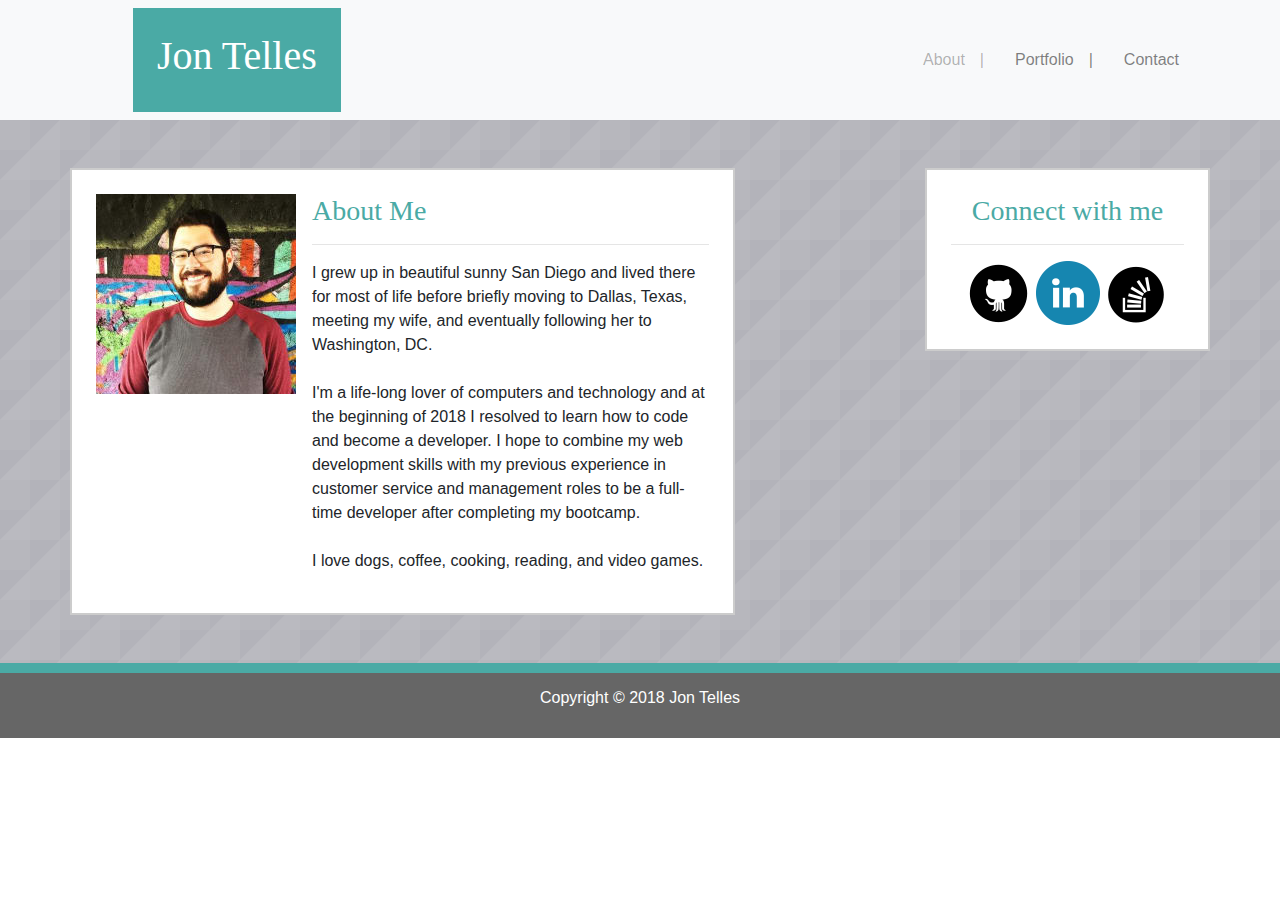
<file: index.html>
<!DOCTYPE html>
<html>

<head>
    <meta charset="utf-8" />
    <meta http-equiv="X-UA-Compatible" content="IE=edge">
    <title>Jon Telles Portfolio</title>
    <meta name="viewport" content="width=device-width, initial-scale=1">
    <link rel="stylesheet" type="text/css" media="screen" href="./assets/css/reset.css" />
    <link rel="stylesheet" href="https://maxcdn.bootstrapcdn.com/bootstrap/4.0.0/css/bootstrap.min.css" integrity="sha384-Gn5384xqQ1aoWXA+058RXPxPg6fy4IWvTNh0E263XmFcJlSAwiGgFAW/dAiS6JXm"
        crossorigin="anonymous">
    <link rel="stylesheet" type="text/css" media="screen" href="./assets/css/style.css" />
</head>

<body>
    <!-- fixed nav bar -->
    <nav class="navbar fix-top navbar-expand-lg navbar-light bg-light justify-content-between">
        <div class="container">
            <a id="myName" class="navbar-brand p-4 ml-5">
                <h1>Jon Telles</h1>
            </a>
            <div class="navbar-nav mr-2">
                <a class="nav-item nav-link disabled" href="./index.html">About</a>
                <a class="nav-item nav-link" href="./portfolio.html">Portfolio</a>
                <a class="nav-item nav-link" href="./contact.html">Contact</a>
            </div>
        </div>
    </nav>
    <!-- background image -->
    <div class="bg">
        <!-- main content area -->
        <div class="container">
            <div class="row justify-content-between">
                <!-- about me -->
                <div class="col-xs-12 col-sm-12 col-md-7 p-4 mt-5 aboutMe">
                    <div class="media">
                        <img class="align-self-start mr-3" src="./assets/images/headshot.jpg" alt="Generic placeholder image">
                        <div class="media-body">
                            <h3 class="mt-0">About Me</h3>
                            <hr>
                            <p>I grew up in beautiful sunny San Diego and lived there for most of life before briefly moving
                                to Dallas, Texas, meeting my wife, and eventually following her to Washington, DC.
                                <br>
                                <br> I'm a life-long lover of computers and technology and at the beginning of 2018 I resolved
                                to learn how to code and become a developer. I hope to combine my web development skills
                                with my previous experience in customer service and management roles to be a full-time developer
                                after completing my bootcamp.
                                <br>
                                <br> I love dogs, coffee, cooking, reading, and video games.
                            </p>
                        </div>
                    </div>
                </div>
                <!-- social sidebar -->
                <div class="col-xs-12 col-sm-12 col-md-3 p-4 mt-5 sidebar">
                    <h3 class="mt-0"> Connect with me </h3>
                    <hr>
                    <a href="https://github.com/Jongtelles" target="_blank">
                        <img src="./assets/images/github-icon.png" class="img-fluid" alt="github icon">
                    </a>
                    <a href="https://www.linkedin.com/in/jongtelles/" target="_blank">
                        <img src="./assets/images/linkedin-icon.png" class="img-fluid" alt="linkedin icon">
                    </a>
                    <a href="https://stackoverflow.com/users/9190290/jon-gt?tab=profile" target="_blank">
                        <img src="./assets/images/stackoverflow-icon.png" class="img-fluid" alt="stackoverflow icon">
                    </a>
                </div>
            </div>
        </div>
        <!-- footer  -->
        <div id="footer" class="mt-5">
            <div class="container p-4">
                <p class="footer-block">Copyright © 2018 Jon Telles</p>
            </div>
        </div>
    </div>
    <!-- Bootstrap v4 javascript
        <script src="https://code.jquery.com/jquery-3.2.1.slim.min.js" integrity="sha384-KJ3o2DKtIkvYIK3UENzmM7KCkRr/rE9/Qpg6aAZGJwFDMVNA/GpGFF93hXpG5KkN"
        crossorigin="anonymous"></script>
    <script src="https://cdnjs.cloudflare.com/ajax/libs/popper.js/1.12.9/umd/popper.min.js" integrity="sha384-ApNbgh9B+Y1QKtv3Rn7W3mgPxhU9K/ScQsAP7hUibX39j7fakFPskvXusvfa0b4Q"
        crossorigin="anonymous"></script>
    <script src="https://maxcdn.bootstrapcdn.com/bootstrap/4.0.0/js/bootstrap.min.js" integrity="sha384-JZR6Spejh4U02d8jOt6vLEHfe/JQGiRRSQQxSfFWpi1MquVdAyjUar5+76PVCmYl"
        crossorigin="anonymous"></script> -->
</body>

</html>
</file>
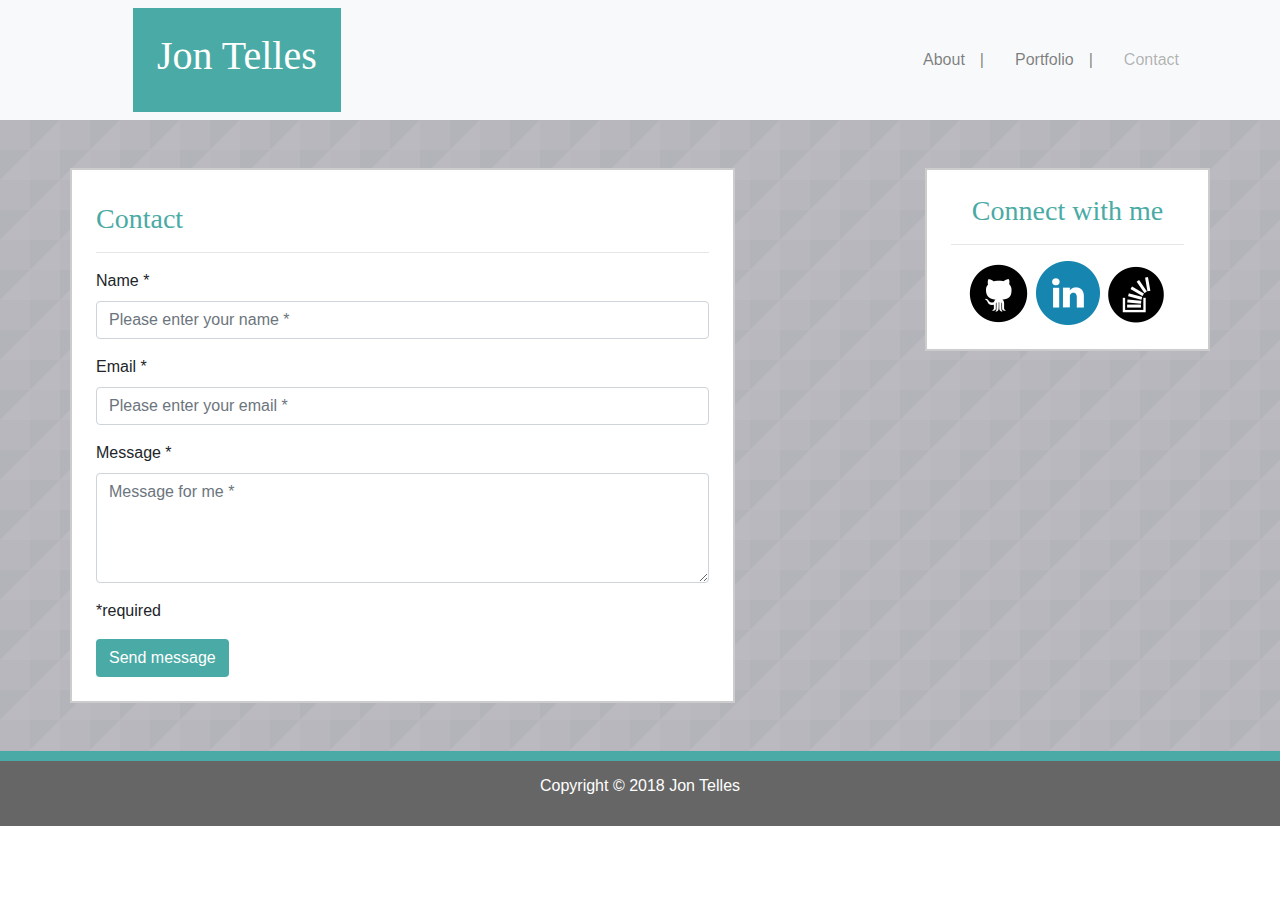
<file: contact.html>
<!DOCTYPE html>
<html>

<head>
    <meta charset="utf-8" />
    <meta http-equiv="X-UA-Compatible" content="IE=edge">
    <title>Jon Telles Portfolio</title>
    <meta name="viewport" content="width=device-width, initial-scale=1">
    <link rel="stylesheet" type="text/css" media="screen" href="./assets/css/reset.css" />
    <link rel="stylesheet" href="https://maxcdn.bootstrapcdn.com/bootstrap/4.0.0/css/bootstrap.min.css" integrity="sha384-Gn5384xqQ1aoWXA+058RXPxPg6fy4IWvTNh0E263XmFcJlSAwiGgFAW/dAiS6JXm"
        crossorigin="anonymous">
    <link rel="stylesheet" type="text/css" media="screen" href="./assets/css/style.css" />
</head>

<body>
    <!-- fixed nav bar -->
    <nav class="navbar fix-top navbar-expand-lg navbar-light bg-light justify-content-between">
        <div class="container">
            <a id="myName" class="navbar-brand p-4 ml-5">
                <h1>Jon Telles</h1>
            </a>
            <div class="navbar-nav mr-2">
                <a class="nav-item nav-link" href="./index.html">About</a>
                <a class="nav-item nav-link" href="./portfolio.html">Portfolio</a>
                <a class="nav-item nav-link disabled" href="./contact.html">Contact</a>
            </div>
        </div>
    </nav>
    <!-- background image -->
    <div class="bg">
        <!-- main content area -->
        <div class="container">
            <div class="row justify-content-between">
                <!-- contact form -->
                <div class="col-xs-12 col-sm-12 col-md-7 p-4 mt-5 contactForm">
                    <h3 class="mt-2">Contact</h3>
                    <hr>
                    <form id="contact-form" method="post" action="contact.php" role="form">

                        <div class="messages"></div>

                        <div class="controls">

                            <div class="row">
                                <div class="col-12">
                                    <div class="form-group">
                                        <label for="form_name">Name *</label>
                                        <input id="form_name" type="text" name="name" class="form-control" placeholder="Please enter your name *" required="required"
                                            data-error="Firstname is required.">
                                        <div class="help-block with-errors"></div>
                                    </div>
                                </div>
                            </div>
                            <div class="row">
                                <div class="col-md-12">
                                    <div class="form-group">
                                        <label for="form_email">Email *</label>
                                        <input id="form_email" type="email" name="email" class="form-control" placeholder="Please enter your email *" required="required"
                                            data-error="Valid email is required.">
                                        <div class="help-block with-errors"></div>
                                    </div>
                                </div>
                            </div>
                            <div class="row">
                                <div class="col-md-12">
                                    <div class="form-group">
                                        <label for="form_message">Message *</label>
                                        <textarea id="form_message" name="message" class="form-control" placeholder="Message for me *" rows="4" required="required"
                                            data-error="Please,leave us a message."></textarea>
                                        <div class="help-block with-errors"></div>
                                    </div>
                                    <p>*required</p>
                                </div>
                                <div class="col-md-12">
                                    <input type="submit" class="btn btn-send" value="Send message">
                                </div>
                            </div>
                        </div>
                    </form>
                </div>
                <!-- social sidebar -->
                <div class="col-xs-12 col-sm-12 col-md-3 p-4 mt-5 sidebar">
                    <h3 class="mt-0"> Connect with me </h3>
                    <hr>
                    <a href="https://github.com/Jongtelles" target="_blank">
                        <img src="./assets/images/github-icon.png" class="img-fluid" alt="Responsive image">
                    </a>
                    <a href="https://www.linkedin.com/in/jongtelles/" target="_blank">
                        <img src="./assets/images/linkedin-icon.png" class="img-fluid" alt="Responsive image">
                    </a>
                    <a href="https://stackoverflow.com/users/9190290/jon-gt?tab=profile" target="_blank">
                        <img src="./assets/images/stackoverflow-icon.png" class="img-fluid" alt="Responsive image">
                    </a>
                </div>
            </div>
        </div>
        <!-- footer  -->
        <div id="footer" class="mt-5">
            <div class="container p-4">
                <p class="footer-block">Copyright © 2018 Jon Telles</p>
            </div>
        </div>
    </div>
    <!-- Bootstrap v4 javascript 
        <script src="https://code.jquery.com/jquery-3.2.1.slim.min.js" integrity="sha384-KJ3o2DKtIkvYIK3UENzmM7KCkRr/rE9/Qpg6aAZGJwFDMVNA/GpGFF93hXpG5KkN"
        crossorigin="anonymous"></script>
    <script src="https://cdnjs.cloudflare.com/ajax/libs/popper.js/1.12.9/umd/popper.min.js" integrity="sha384-ApNbgh9B+Y1QKtv3Rn7W3mgPxhU9K/ScQsAP7hUibX39j7fakFPskvXusvfa0b4Q"
        crossorigin="anonymous"></script>
    <script src="https://maxcdn.bootstrapcdn.com/bootstrap/4.0.0/js/bootstrap.min.js" integrity="sha384-JZR6Spejh4U02d8jOt6vLEHfe/JQGiRRSQQxSfFWpi1MquVdAyjUar5+76PVCmYl"
        crossorigin="anonymous"></script> -->
</body>

</html>
</file>
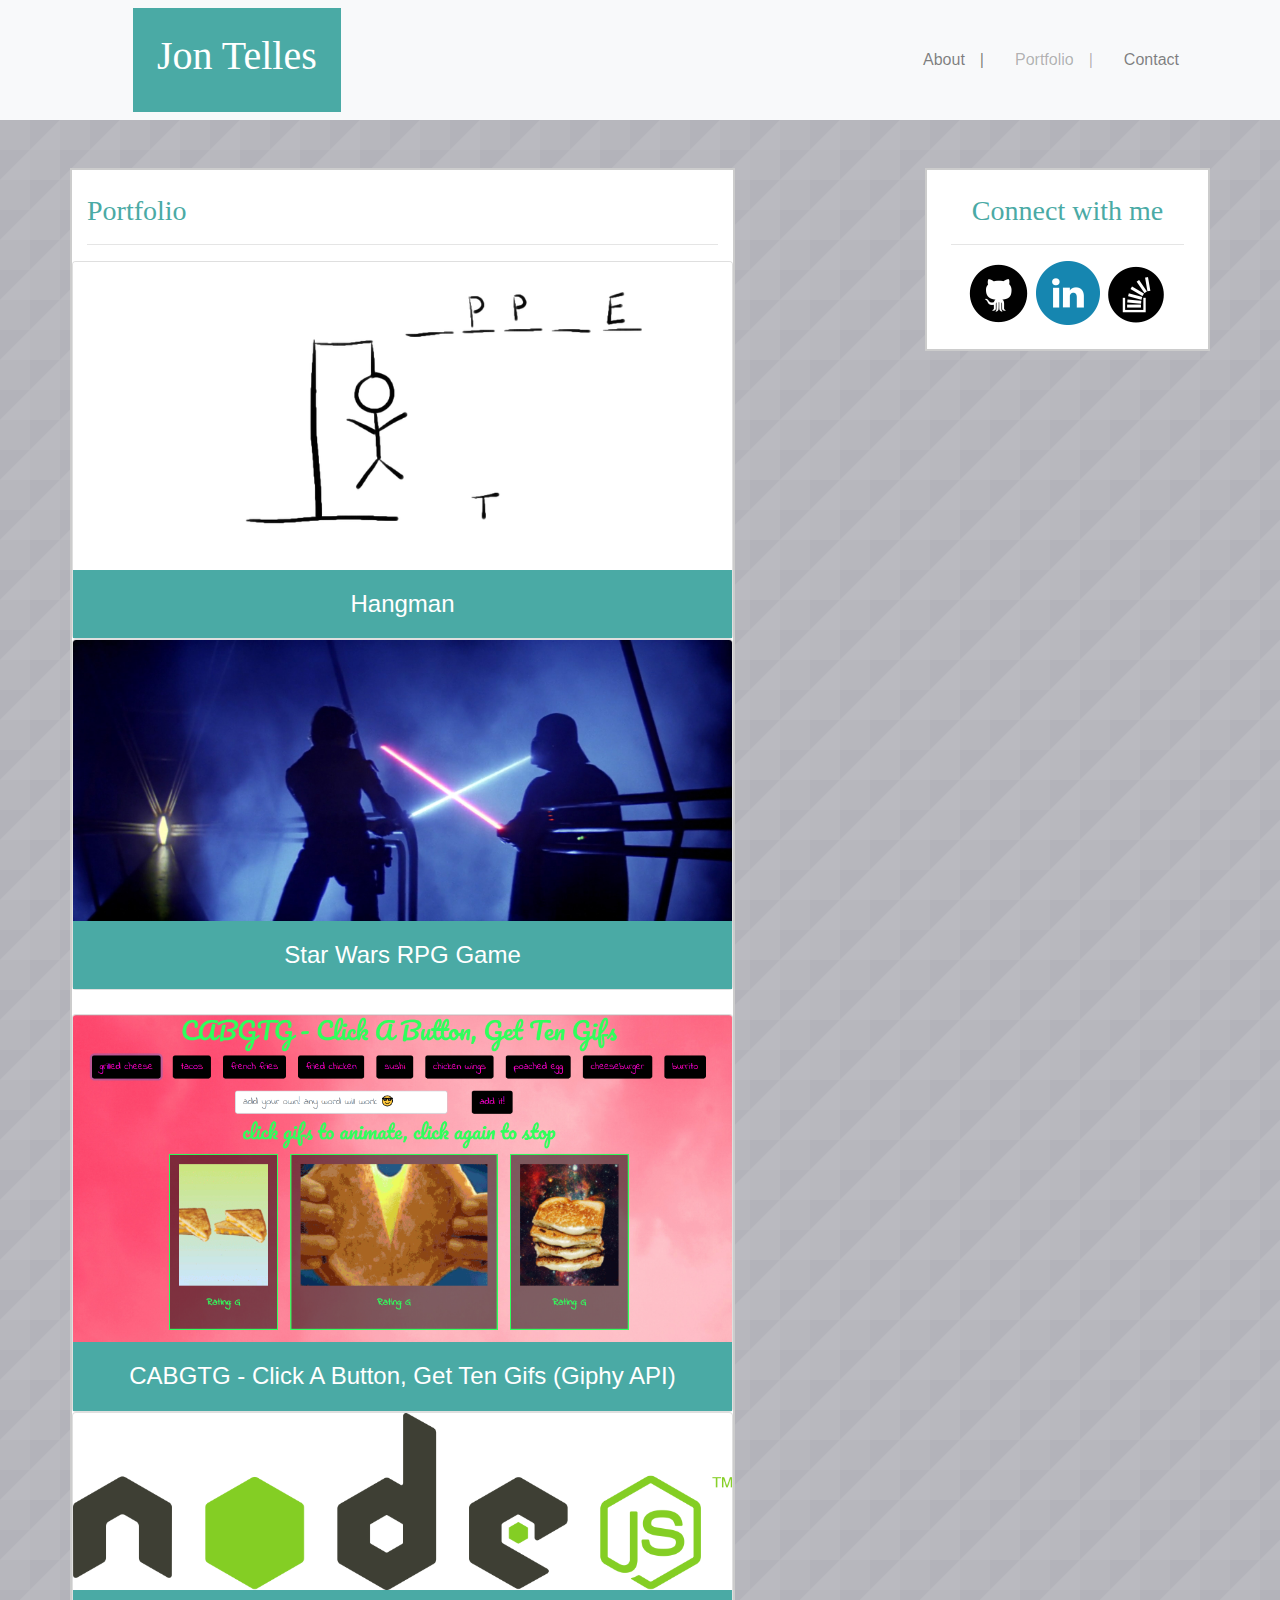
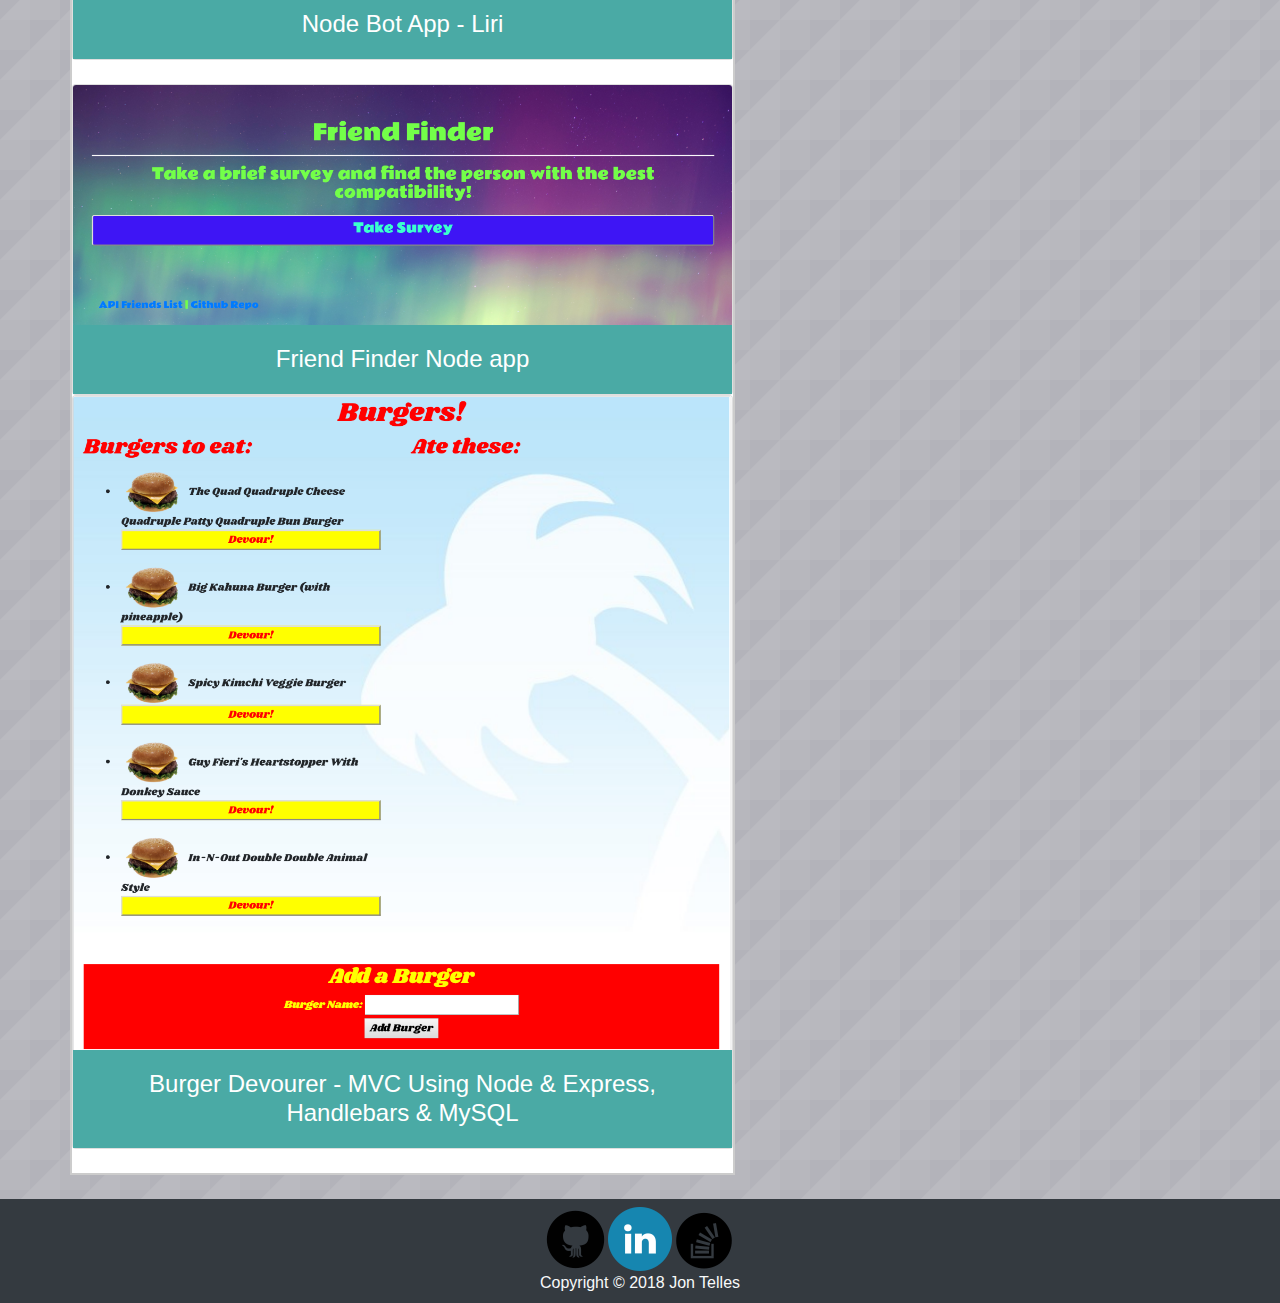
<file: portfolio.html>
<!DOCTYPE html>
<html>

<head>
    <meta charset="utf-8" />
    <meta http-equiv="X-UA-Compatible" content="IE=edge">
    <title>Jon Telles Portfolio</title>
    <meta name="viewport" content="width=device-width, initial-scale=1">
    <link rel="stylesheet" type="text/css" media="screen" href="./assets/css/reset.css" />
    <link rel="stylesheet" href="https://maxcdn.bootstrapcdn.com/bootstrap/4.0.0/css/bootstrap.min.css" integrity="sha384-Gn5384xqQ1aoWXA+058RXPxPg6fy4IWvTNh0E263XmFcJlSAwiGgFAW/dAiS6JXm"
        crossorigin="anonymous">
    <link rel="stylesheet" type="text/css" media="screen" href="./assets/css/style.css" />
</head>

<body>
    <!-- fixed nav bar -->
    <nav class="navbar fix-top navbar-expand-lg navbar-light bg-light justify-content-between">
        <div class="container">
            <a id="myName" class="navbar-brand p-4 ml-5">
                <h1>Jon Telles</h1>
            </a>
            <div class="navbar-nav mr-2">
                <a class="nav-item nav-link" href="./index.html">About</a>
                <a class="nav-item nav-link disabled" href="./portfolio.html">Portfolio</a>
                <a class="nav-item nav-link" href="./contact.html">Contact</a>
            </div>
        </div>
    </nav>
    <!-- background image -->
    <div class="bg">
        <!-- main content area -->
        <div class="container">
            <div class="row justify-content-between">
                <!-- gallery -->
                <div class="col-xs-12 col-sm-12 col-md-7 mt-5 gallery">
                    <h3 class="mt-4">Portfolio</h3>
                    <hr>
                    <div class="row justify-content-around">
                        <a href="https://jongtelles.github.io/Hangman-Game/">
                            <div class="card text-center">
                                <img class="card-img-top img-fluid" src="./assets/images/hangman.jpg" alt="portfolio hangman">
                                <div class="card-body">
                                    <h4 class="card-text">Hangman</h4>
                                </div>
                            </div>
                        </a>
                        <div class="card text-center">
                            <a href="https://jongtelles.github.io/star-wars-rpg/">
                                <img class="card-img-top img-fluid" src="./assets/images/rpg-game.jpg" alt="portfolio rpg game">
                                <div class="card-body">
                                    <h4 class="card-text">Star Wars RPG Game</h4>
                                </div>
                        </div>
                        </a>
                    </div>
                    <div class="row mt-4 justify-content-around">
                        <div class="card text-center">
                            <a href="https://jongtelles.github.io/click-a-button-get-ten-gifs/">
                                <img class="card-img-top img-fluid" src="./assets/images/CABGTG.PNG" alt="portfolio giphy API click buttons to get gifs">
                            </a>
                            <div class="card-body">
                                <h4 class="card-text">CABGTG - Click A Button, Get Ten Gifs (Giphy API)</h4>
                            </div>
                        </div>
                        <div class="card text-center">
                            <a href="https://github.com/Jongtelles/liri-node-app">
                                <img class="card-img-top img-fluid" src="./assets/images/node-app.png" alt="node bot app liri">
                            </a>
                            <div class="card-body">
                                <h4 class="card-text">Node Bot App - Liri</h4>
                            </div>
                        </div>
                    </div>
                    <div class="row mt-4 mb-4 justify-content-around">
                        <div class="card text-center img-fluid">
                            <a href="https://friend-finder-gw2018.herokuapp.com/">
                                <img class="card-img-top" src="./assets/images/friend-finder.png" alt="A node app that interfaces with Twitter, Spotify, and OMDB APIs">
                            </a>
                            <div class="card-body">
                                <h4 class="card-text">Friend Finder Node app</h4>
                            </div>
                        </div>
                        <div class="card text-center">
                            <a href="https://burger-devourer-gw.herokuapp.com/">
                                <img class="card-img-top img-fluid" src="./assets/images/burger.PNG" alt="burger app">
                            </a>
                            <div class="card-body">
                                <h4 class="card-text">Burger Devourer - MVC Using Node & Express, Handlebars & MySQL</h4>
                            </div>
                        </div>
                    </div>
                </div>
                <!-- social sidebar -->
                <div class="col-xs-12 col-sm-12 col-md-3 p-4 mt-5 sidebar">
                    <h3 class="mt-0"> Connect with me </h3>
                    <hr>
                    <a href="https://github.com/Jongtelles" target="_blank">
                        <img src="./assets/images/github-icon.png" class="img-fluid" alt="Responsive image">
                    </a>
                    <a href="https://www.linkedin.com/in/jongtelles/" target="_blank">
                        <img src="./assets/images/linkedin-icon.png" class="img-fluid" alt="Responsive image">
                    </a>
                    <a href="https://stackoverflow.com/users/9190290/jon-gt?tab=profile" target="_blank">
                        <img src="./assets/images/stackoverflow-icon.png" class="img-fluid" alt="Responsive image">
                    </a>
                </div>
            </div>
        </div>
        <!-- footer  -->
        <footer class="footer mt-4 bg-dark text-light">
            <div class="container p-2">
                <span class="row justify-content-center">
                    <a href="https://github.com/Jongtelles" target="_blank">
                        <img src="./assets/images/github-icon.png" class="img-fluid" alt="github icon">
                    </a>
                    <a href="https://www.linkedin.com/in/jongtelles/" target="_blank">
                        <img src="./assets/images/linkedin-icon.png" class="img-fluid" alt="linkedin icon">
                    </a>
                    <a href="https://stackoverflow.com/users/9190290/jon-gt?tab=profile" target="_blank">
                        <img src="./assets/images/stackoverflow-icon.png" class="img-fluid" alt="stackoverflow icon">
                    </a>
                </span>
                <span class="row justify-content-center">Copyright © 2018 Jon Telles</span>
            </div>
        </footer>
    </div>
</body>

</html>
</file>
<file: assets/css/style.css>
.bg {
    background-image: url(../images/triangular.png);
}

.navbar-nav>.nav-item:after {
    content: "|";
    padding-right: 15px;
    padding-left: 15px;
}

.nav-item:last-child::after {
    visibility: hidden;
    display: none;
}

#myName {
    text-align: center;
    background: #4aaaa5;
    font-size: 150%;
    font-weight: bold;
    height: 100%;
}

h1 {
    font-family: 'Georgia', Times, Times New Roman, serif;
    color: #ffffff;
}

.aboutMe {
    background: #ffffff;
    border: solid 2px #cccccc;
}

.sidebar {
    text-align: center;
    background: #ffffff;
    border: solid 2px #cccccc;
    height: 100%;
}

.gallery {
    background: #ffffff;
    border: solid 2px #cccccc;
}

.contactForm {
    background: #ffffff;
    border: solid 2px #cccccc;
}

h3 {
    font-family: 'Georgia', Times, Times New Roman, serif;
    color: #4aaaa5;
}

#footer {
    text-align: center;
    background-color: #666666;
    line-height: 10%;
    color: #ffffff;
    border-top: solid 10px #4aaaa5;
    font-family: 'Arial', 'Helvetica Neue', Helvetica, sans-serif;
}

.card-body {
    background-color: #4aaaa5;
}

.card-text {
    color: #ffffff;
}

.btn {
    background-color: #4aaaa5;
    color: #ffffff;
}

body {
    font-family: 'Arial', 'Helvetica Neue', Helvetica, sans-serif;
}

a {
    text-decoration: none !important;
}
</file>
